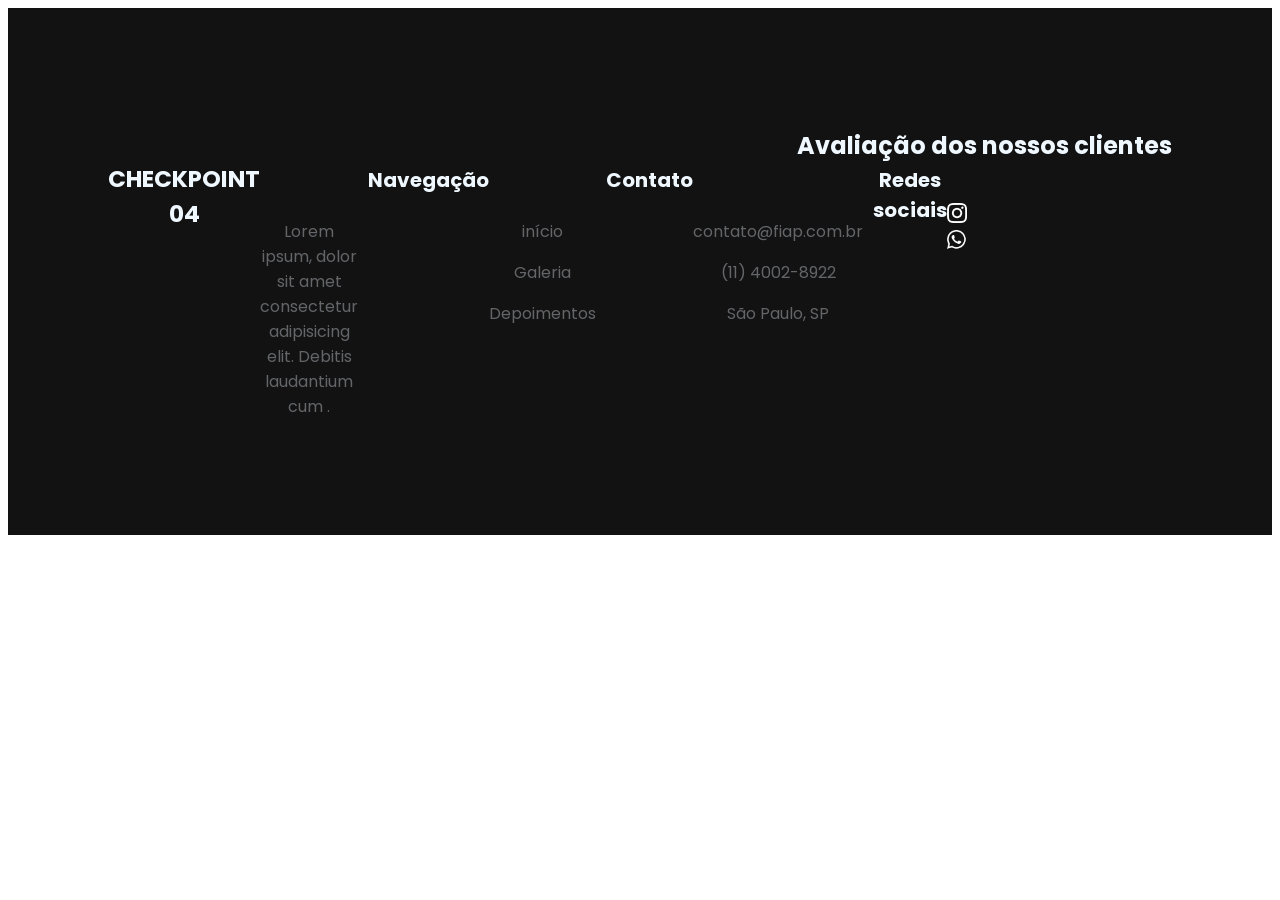
<file: CP4 - grid-layout/index.html>
<!DOCTYPE html>
<html lang="en">
<head>
    <meta charset="UTF-8">
    <meta name="viewport" content="width=device-width, initial-scale=1.0">
    <title>CP4</title>
    <link rel="stylesheet" href="style.css">
</head>
<body>
    <header></header>
    <main>
   
    </main>
    <footer>
        <h2>Avaliação dos nossos clientes</h2>
    <article>
        <section class="final">
            <div class="titulos">
                <h3>CHECKPOINT 04</h3>
            </div>
                <div class="infosfinal">
                    <p>Lorem ipsum, dolor sit amet consectetur adipisicing elit. Debitis laudantium cum .</p>
                </div>
            <div class="titulos">
                <h4>Navegação</h4>
            </div>
                <div class="infosfinal">
                    <p>início</p>
                    <p>Galeria</p>
                    <p>Depoimentos</p>
                </div>
            <div class="titulos">
                <h4>Contato</h4>
            </div>
                <div class="infosfinal">
                    <p>contato@fiap.com.br</p>
                    <p>(11) 4002-8922</p>
                    <p>São Paulo, SP</p>
                </div>
            <div class="titulos">
                <h4>Redes sociais</h4>
            </div>
                <div class="infosfinal">
                    <img src="./images/instagram.png" alt="logo instagram">
                    <img src="./images/whatsapp.png" alt="logo whatsapp">
                </div>
        </section>       
    </article>
    </footer>
</body>
</html>
</file>
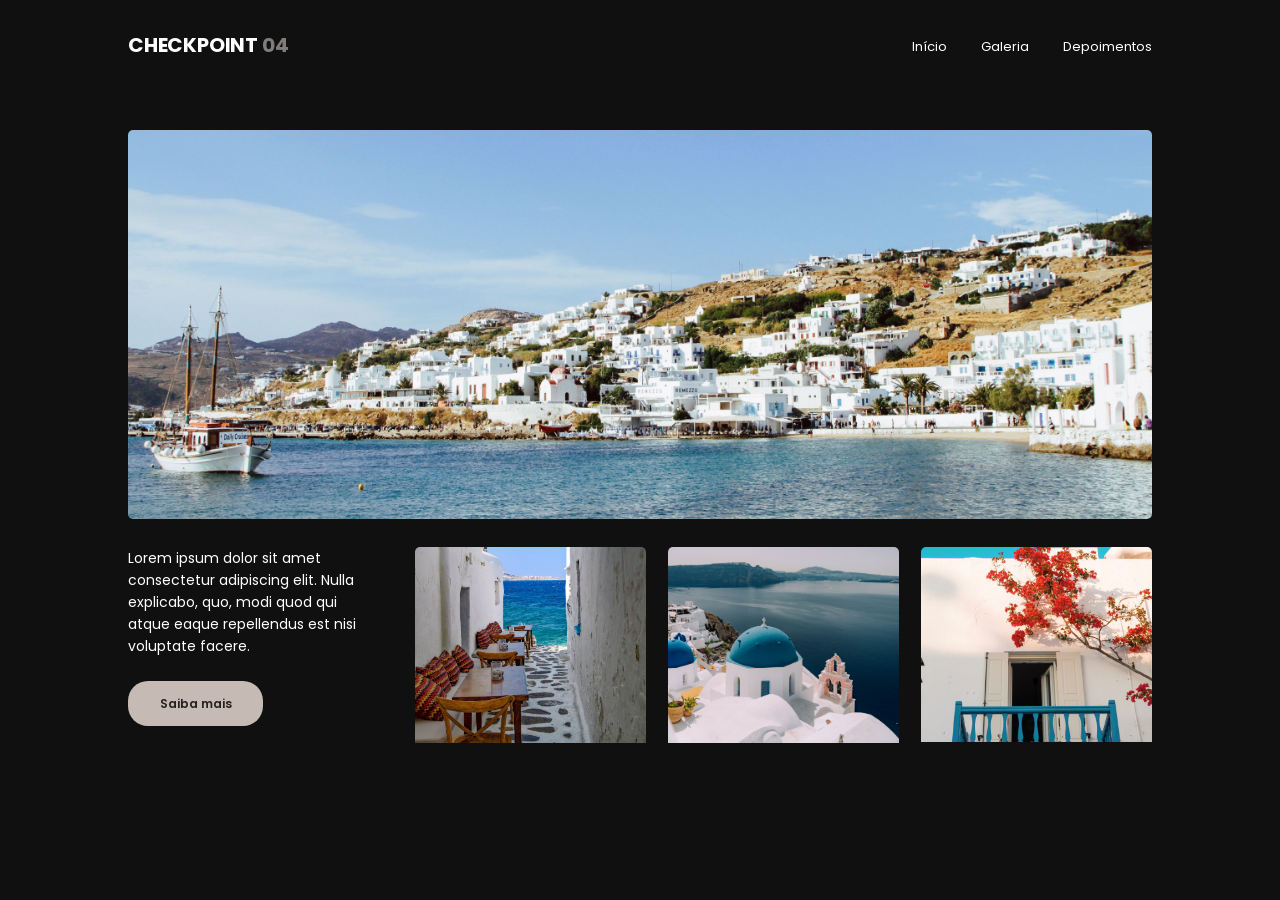
<file: CP4 - grid-layout/primeira imagem/index.html>
<!DOCTYPE html>
<html lang="pt-BR">
<head>
    <meta charset="UTF-8">
    <meta name="viewport" content="width=device-width, initial-scale=1.0">
    <title>Checkpoint 04</title>
    <link rel="stylesheet" href="style.css">
</head>
<body>
    <header>
        <h1>CHECKPOINT <span>04</span></h1>

        <nav>
            <a href="#inicio">Início</a>
            <a href="#galeria">Galeria</a>
            <a href="#depoimentos">Depoimentos</a>
        </nav>
    </header>

    <main>
        <img id="inicio" class="imagem-grande" src="../images/banner/01.jpg" alt="Imagem da paisagem">

        <section id="galeria" class="parte-inferior">
            <div class="texto">
                <p>
                    Lorem ipsum dolor sit amet<br>
                    consectetur adipiscing elit. Nulla<br>
                    explicabo, quo, modi quod qui<br>
                    atque eaque repellendus est nisi<br>
                    voluptate facere.
                </p>
                <button>Saiba mais</button>
            </div>

            <img class="foto" src="../images/banner/04.jpg" alt="Imagem da galeria">
            <img class="foto" src="../images/banner/03.jpg" alt="Imagem da galeria">
            <img class="foto" src="../images/banner/02.jpg" alt="Imagem da galeria">
        </section>
    </main>
</body>
</html>
</file>
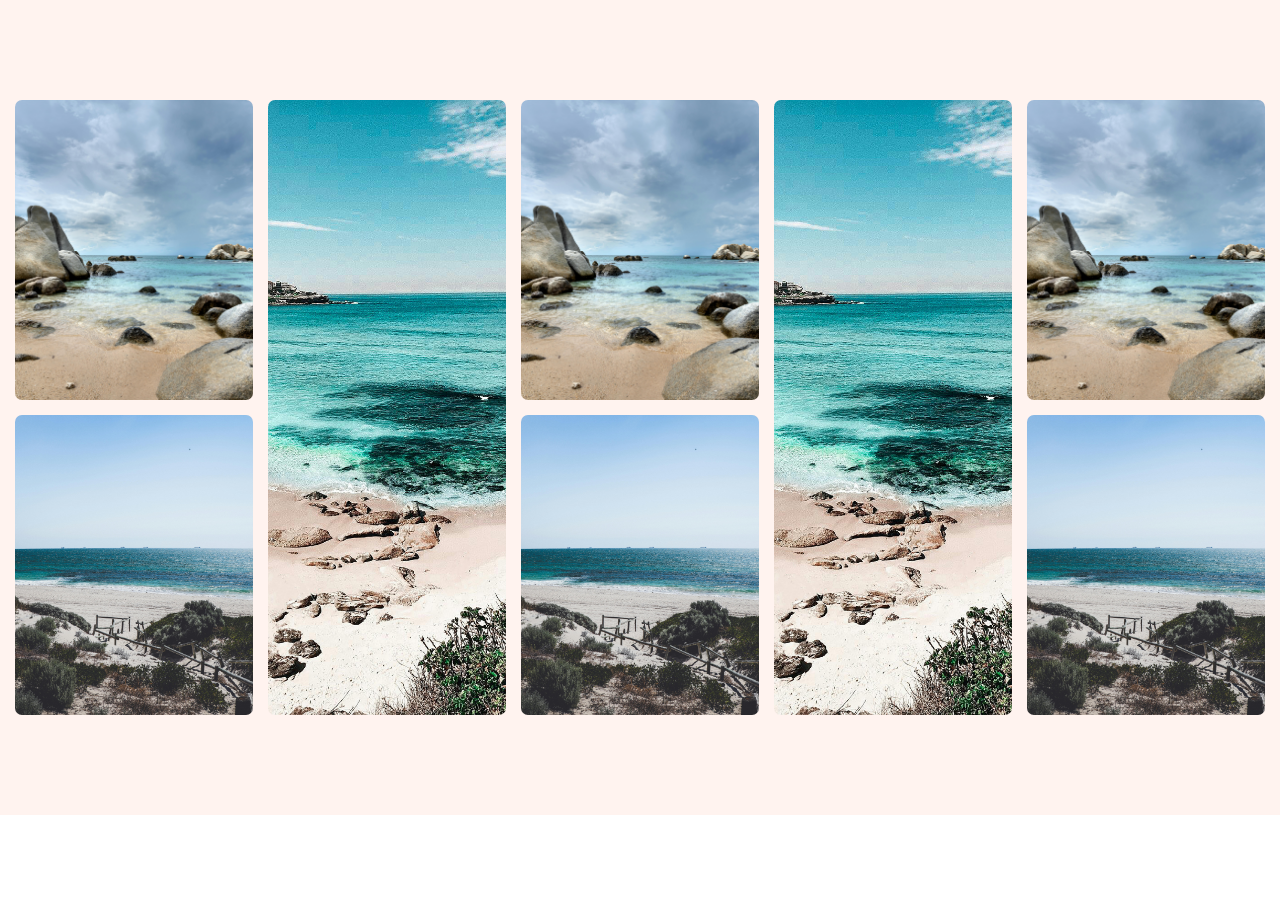
<file: CP4 - grid-layout/segunda imagem/index.html>
<!DOCTYPE html>
<html lang="en">

<head>
    <meta charset="UTF-8">
    <meta name="viewport" content="width=device-width, initial-scale=1.0">
    <title>Document</title>
    <link rel="stylesheet" href="./css/reset.css">
    <link rel="stylesheet" href="./css/style.css">
</head>

<body>


    <section class="praia">
        <img src="../images/sea/01.jpg" class="img praia-1" alt="Praia com rochas">
        <img src="../images/sea/02.jpg" class="img praia-2" alt="Vista da praia">
        <img src="../images/sea/03.jpg" class="img praia-3" alt="Praia vista de cima">
        <img src="../images/sea/01.jpg" class="img praia-1" alt="Praia com rochas">
        <img src="../images/sea/02.jpg" class="img praia-2" alt="Vista da praia">
        <img src="../images/sea/03.jpg" class="img praia-3" alt="Praia vista de cima">
        <img src="../images/sea/01.jpg" class="img praia-1" alt="Praia com rochas">
        <img src="../images/sea/02.jpg" class="img praia-2" alt="Vista da praia">
    </section>


</body>

</html>
</file>
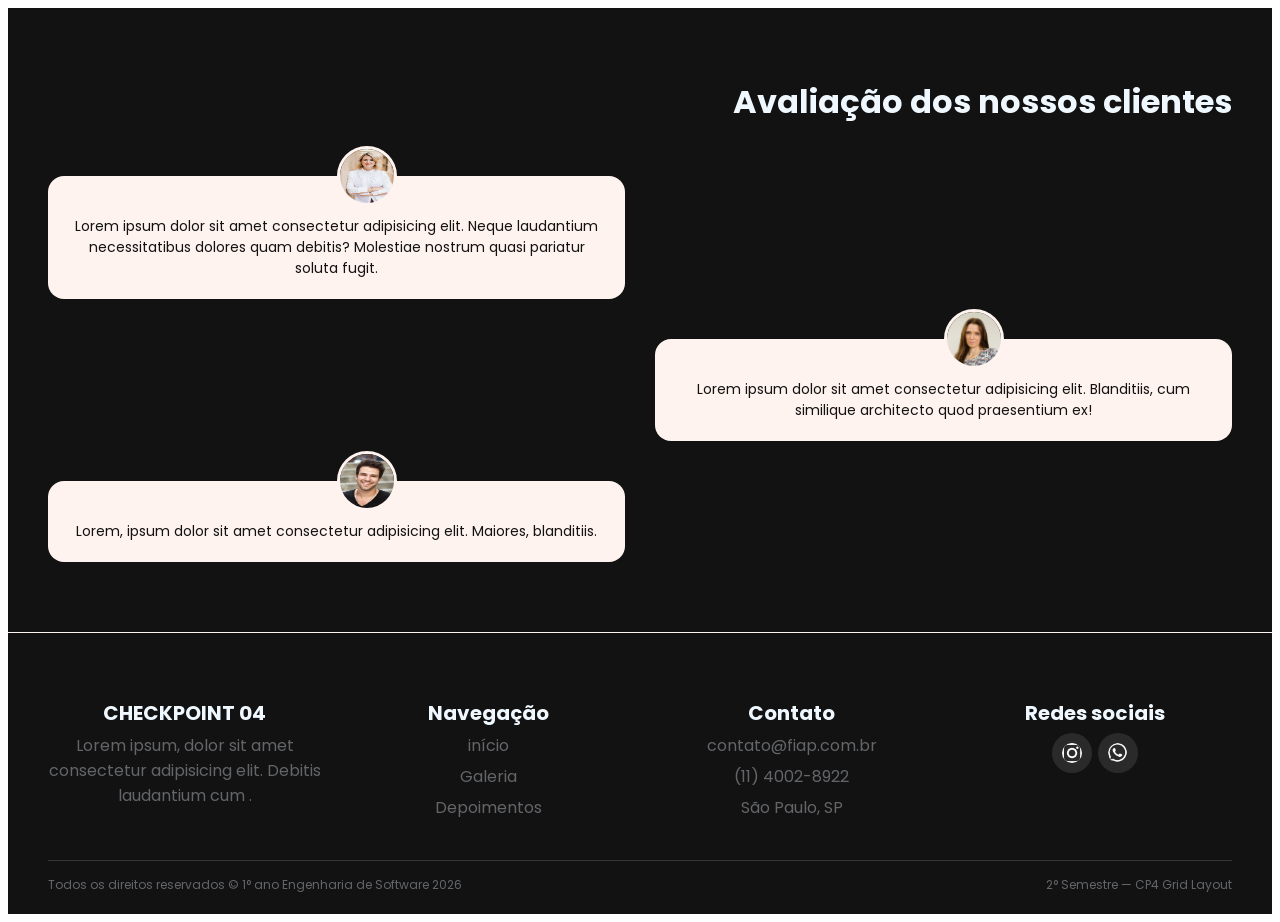
<file: CP4 - grid-layout/ultima imagem/index.html>
<!DOCTYPE html>
<html lang="en">
<head>
    <meta charset="UTF-8">
    <meta name="viewport" content="width=device-width, initial-scale=1.0">
    <title>CP4</title>
    <link rel="stylesheet" href="style.css">
</head>
<body>
    <header></header>
    <main>
        <section class="avaliacao">
            <h2>Avaliação dos nossos clientes</h2>
            <div class="card">
                <article class="depoimento primeiro">
                    <img src="../images/users/01.jpg" alt="foto do cliente" class="fotocliente">
                    <p>Lorem ipsum dolor sit amet consectetur adipisicing elit. Neque laudantium necessitatibus dolores quam debitis? Molestiae nostrum quasi pariatur soluta fugit.</p>
                </article>

                <article class="depoimento meio">
                    <img src="../images/users/02.jpg" alt="foto do cliente" class="fotocliente">
                    <p>Lorem ipsum dolor sit amet consectetur adipisicing elit. Blanditiis, cum similique architecto quod praesentium ex!</p>
                </article>

                <article class="depoimento ultimo">
                    <img src="../images/users/03.jpg" alt="Foto de cliente" class="fotocliente">
                    <p>Lorem, ipsum dolor sit amet consectetur adipisicing elit. Maiores, blanditiis.</p>
                </article>
            </div>
        </section>
    </main>
    <footer>
        <section class="final">
            <div>
                <h3 class="titulos">CHECKPOINT 04</h3>
                <div class="infosfinal">
                    <p>Lorem ipsum, dolor sit amet consectetur adipisicing elit. Debitis laudantium cum .</p>
                </div>
            </div>    
            <div>
                <h4 class="titulos">Navegação</h4>
                <div class="infosfinal">
                    <p>início</p>
                    <p>Galeria</p>
                    <p>Depoimentos</p>
                </div>
            </div>
            <div>
                <h4 class="titulos">Contato</h4>    
                <div class="infosfinal">
                    <p>contato@fiap.com.br</p>
                    <p>(11) 4002-8922</p>
                    <p>São Paulo, SP</p>
                </div>
            </div>    
            <div>
                <h4 class="titulos">Redes sociais</h4>
                <div class="infosfinal redes">
                    <img src="../images/instagram.png" alt="logo instagram">
                    <img src="../images/whatsapp.png" alt="logo whatsapp">
                </div>
            </div>    
        </section>
        <div class="rodape">        
            <p class="copyright">Todos os direitos reservados © 1° ano Engenharia de Software 2026</p>
            <p class="semestre">2° Semestre — CP4 Grid Layout</p>
        </div>
    </footer>
</body>
</html>
</file>
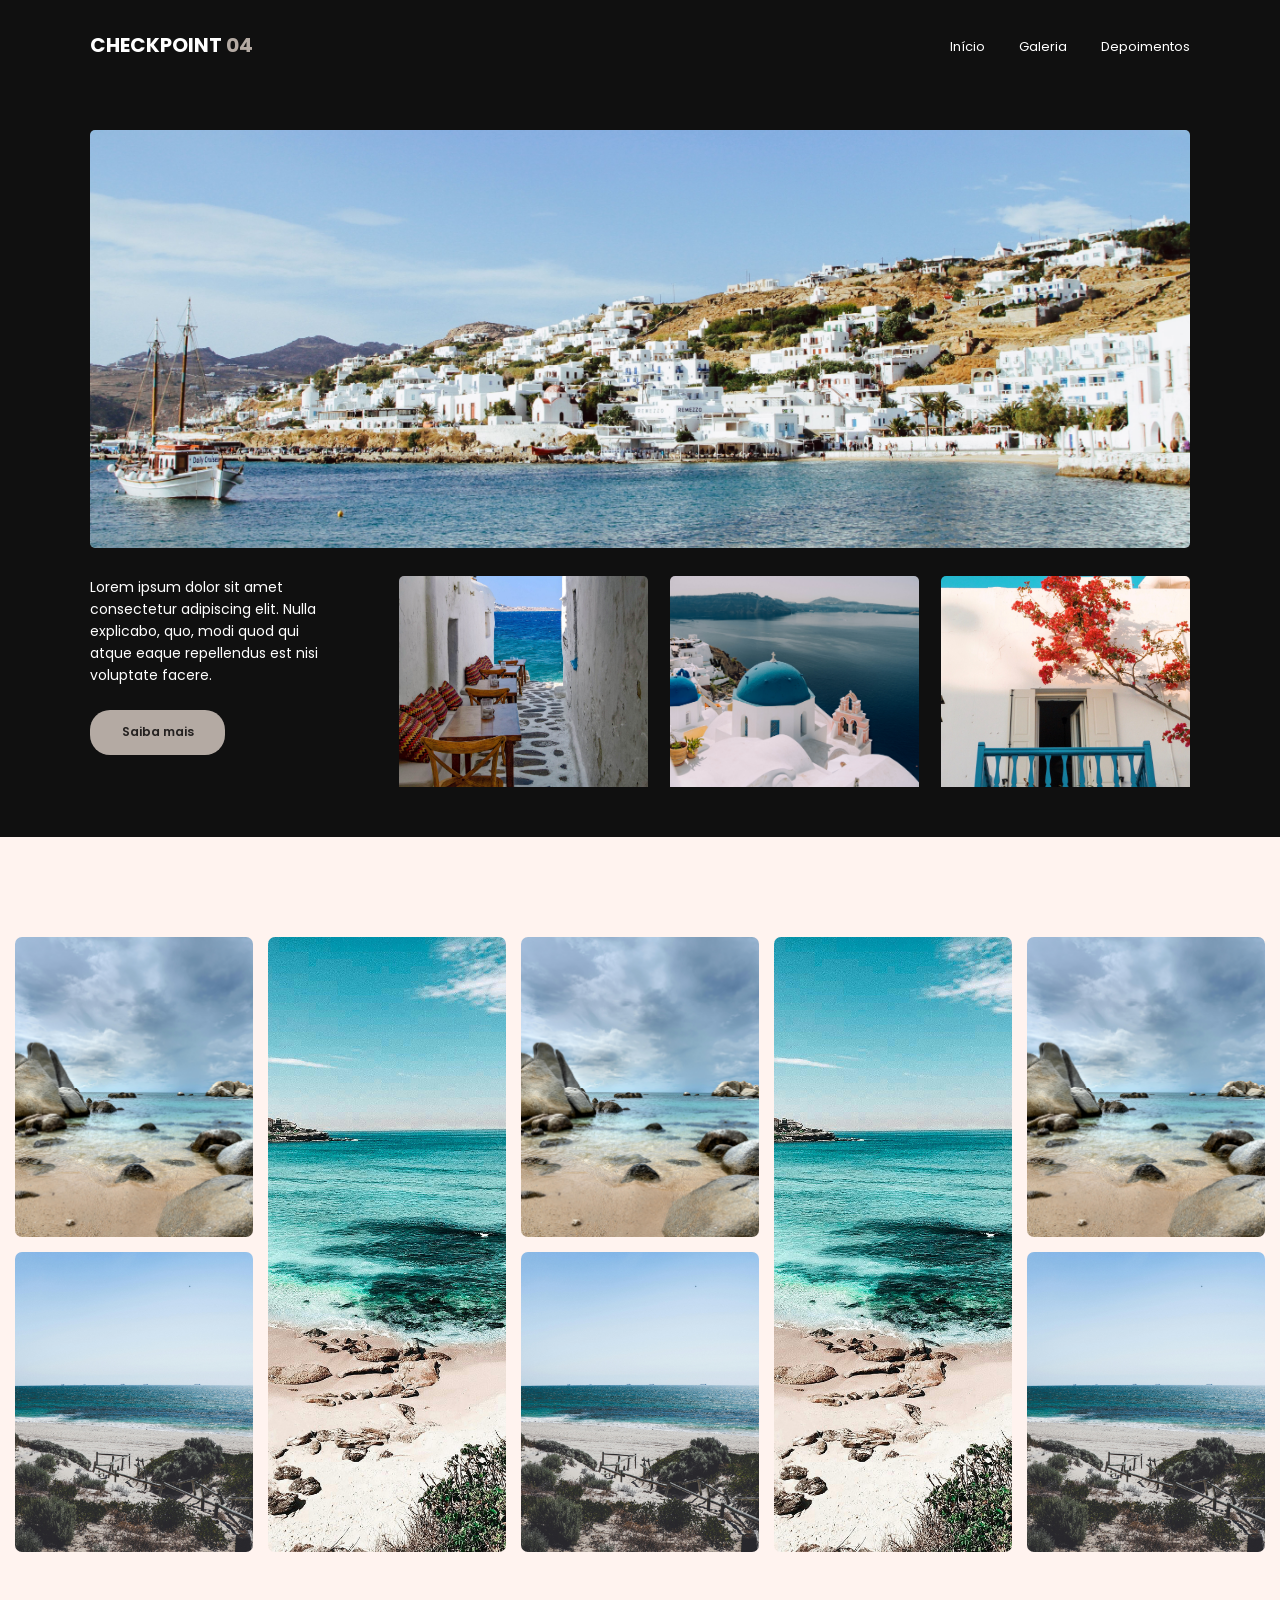
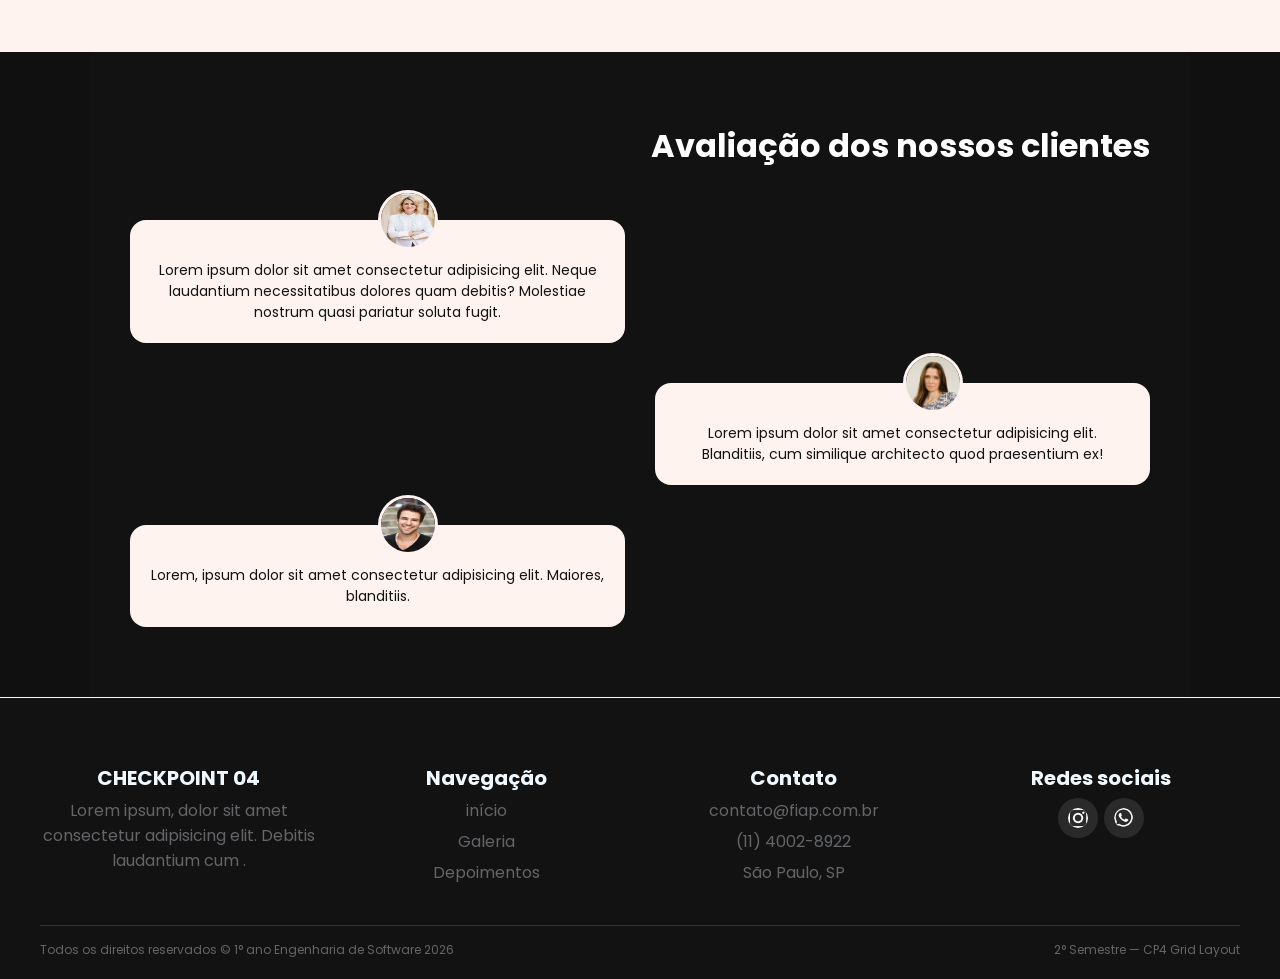
<file: projeto/tela.html>
<!DOCTYPE html>
<html lang="pt-BR">
<head>
    <meta charset="UTF-8">
    <meta name="viewport" content="width=device-width, initial-scale=1.0">
    <title>Checkpoint 04</title>
    <link rel="stylesheet" href="css/style.css">
</head>
<body>

<section id="tela-1">

    <header class="nav">
        <h1>CHECKPOINT <span>04</span></h1>

        <nav>
            <a href="#tela-1">Início</a>
            <a href="#tela-2">Galeria</a>
            <a href="#tela-3">Depoimentos</a>
        </nav>
    </header>

    <main>
        <img id="inicio" class="imagem-grande" src="../CP4 - grid-layout/images/banner/01.jpg" alt="Imagem da paisagem">

        <section id="galeria" class="parte-inferior">
            <div class="texto">
                <p>
                    Lorem ipsum dolor sit amet<br>
                    consectetur adipiscing elit. Nulla<br>
                    explicabo, quo, modi quod qui<br>
                    atque eaque repellendus est nisi<br>
                    voluptate facere.
                </p>
                <button>Saiba mais</button>
            </div>

            <img class="foto" src="../CP4 - grid-layout/images/banner/04.jpg" alt="Imagem da galeria">
            <img class="foto" src="../CP4 - grid-layout/images/banner/03.jpg" alt="Imagem da galeria">
            <img class="ultima-foto" src="../CP4 - grid-layout/images/banner/02.jpg" alt="Imagem da galeria">
        </section>
    </main>

</section>



<section id="tela-2">


    <section class="praia">
        <img src="../CP4 - grid-layout/images/sea/01.jpg" class="img praia-1" alt="Praia com rochas">
        <img src="../CP4 - grid-layout/images/sea/02.jpg" class="img praia-2" alt="Vista da praia">
        <img src="../CP4 - grid-layout/images/sea/03.jpg" class="img praia-3" alt="Praia vista de cima">
        <img src="../CP4 - grid-layout/images/sea/01.jpg" class="img praia-1" alt="Praia com rochas">
        <img src="../CP4 - grid-layout/images/sea/02.jpg" class="img praia-2" alt="Vista da praia">
        <img src="../CP4 - grid-layout/images/sea/03.jpg" class="img praia-3" alt="Praia vista de cima">
        <img src="../CP4 - grid-layout/images/sea/01.jpg" class="img praia-1" alt="Praia com rochas">
        <img src="../CP4 - grid-layout/images/sea/02.jpg" class="img praia-2" alt="Vista da praia">
    </section>


</section>

    
<section id="tela-3">

        <main>
        <section class="avaliacao">
            <h2>Avaliação dos nossos clientes</h2>
            <div class="card">
                <article class="depoimento primeiro">
                    <img src="/CP4 - grid-layout/images/users/01.jpg" alt="foto do cliente" class="fotocliente">
                    <p>Lorem ipsum dolor sit amet consectetur adipisicing elit. Neque laudantium necessitatibus dolores quam debitis? Molestiae nostrum quasi pariatur soluta fugit.</p>
                </article>

                <article class="depoimento meio">
                    <img src="/CP4 - grid-layout/images/users/02.jpg" alt="foto do cliente" class="fotocliente">
                    <p>Lorem ipsum dolor sit amet consectetur adipisicing elit. Blanditiis, cum similique architecto quod praesentium ex!</p>
                </article>

                <article class="depoimento ultimo">
                    <img src="/CP4 - grid-layout/images/users/03.jpg" alt="Foto de cliente" class="fotocliente">
                    <p>Lorem, ipsum dolor sit amet consectetur adipisicing elit. Maiores, blanditiis.</p>
                </article>
            </div>
        </section>
    </main>
    <footer>
        <section class="final">
            <div>
                <h3 class="titulos">CHECKPOINT 04</h3>
                <div class="infosfinal">
                    <p>Lorem ipsum, dolor sit amet consectetur adipisicing elit. Debitis laudantium cum .</p>
                </div>
            </div>    
            <div>
                <h4 class="titulos">Navegação</h4>
                <div class="infosfinal">
                    <p>início</p>
                    <p>Galeria</p>
                    <p>Depoimentos</p>
                </div>
            </div>
            <div>
                <h4 class="titulos">Contato</h4>    
                <div class="infosfinal">
                    <p>contato@fiap.com.br</p>
                    <p>(11) 4002-8922</p>
                    <p>São Paulo, SP</p>
                </div>
            </div>    
            <div>
                <h4 class="titulos">Redes sociais</h4>
                <div class="infosfinal redes">
                    <img src="../CP4 - grid-layout/images/instagram.png" alt="logo instagram">
                    <img src="../CP4 - grid-layout/images/whatsapp.png" alt="logo whatsapp">
                </div>
            </div>    
        </section>
        <div class="rodape">        
            <p class="copyright">Todos os direitos reservados © 1° ano Engenharia de Software 2026</p>
            <p class="semestre">2° Semestre — CP4 Grid Layout</p>
        </div>
    </footer>


</section>




</body>
</html>
</file>
<file: CP4 - grid-layout/style.css>
@import url('https://fonts.googleapis.com/css2?family=Poppins:ital,wght@0,100;0,200;0,300;0,400;0,500;0,600;0,700;0,800;0,900;1,100;1,200;1,300;1,400;1,500;1,600;1,700;1,800;1,900&display=swap');

* {
    font-family: "Poppins", sans-serif;
}


.container {
    padding: 70px 0;
}

footer {
    background-color: #121212;
    padding: 100px;
    margin: 0;
}

img {
    width: 20px;
    height: 20px;
}

.titulos {
    box-sizing: border-box;
    color: aliceblue;
    text-align: center;
    font-size: 20px;
    padding: 5px 0;
    margin-top: -70px;
}

h2{
    color: aliceblue;
    text-align: end;
}

h3{
    color: aliceblue;
}

.infosfinal {
    color: rgba(240, 248, 255, 0.363);
    box-sizing: border-box;
    text-align: center;
    padding-right: 10px;
    
}

.final {
    display: flex;
    justify-content: space-evenly;
}

article {
    display: grid;
    grid-template-columns: repeat(4, 1fr);
    gap: 25px;
    margin-top: 40px;
}
</file>
<file: CP4 - grid-layout/primeira imagem/style.css>
@import url('https://fonts.googleapis.com/css2?family=Poppins:ital,wght@0,100;0,200;0,300;0,400;0,500;0,600;0,700;0,800;0,900;1,100;1,200;1,300;1,400;1,500;1,600;1,700;1,800;1,900&display=swap');

* {
    margin: 0;
    padding: 0;
    box-sizing: border-box;
}

body {
    min-height: 100;
    background-color: #101010;
    color: #ffffff;
    font-family: "Poppins", Arial, sans-serif;
}

header,
main {
    width: min(80%, 1100px);
    margin: 0 auto;
}

header {
    height: 130px;
    display: flex;
    align-items: flex-start;
    justify-content: space-between;
    padding-top: 30px;
}

h1 {
    font-size: 20px;
    line-height: 30px;
    font-weight: 700;
    letter-spacing: -0.2px;
}

h1 span {
    color: #807c7a;
}

nav {
    display: flex;
    gap: 34px;
    padding-top: 7px;
}

nav a {
    color: white;
    text-decoration: none;
    font-size: 13px;
    font-weight: 400;
}

nav a:hover {
    color: #c9bdb5;
}

.imagem-grande {
    display: block;
    width: 100%;
    aspect-ratio: 608 / 231;
    border-radius: 5px;
    object-fit: cover;
}

.parte-inferior {
    display: grid;
    grid-template-columns: 1.15fr repeat(3, 1fr);
    gap: 22px;
    margin-top: 28px;
    overflow: hidden;
}

.texto p {
    font-size: 14px;
    line-height: 22px;
    font-weight: 400;
}

button {
    width: 135px;
    height: 45px;
    margin-top: 24px;
    border: none;
    border-radius: 20px;
    background-color: #c6bbb4;
    color: #242120;
    font-family: "Poppins", Arial, sans-serif;
    font-size: 12px;
    font-weight: 600;
    cursor: pointer;
}

button:hover {
    background-color: #ded5cf;
}

.foto {
    display: block;
    width: 100%;
    aspect-ratio: 137 / 116;
    border-radius: 5px 5px 0 0;
    object-fit: cover;
}

@media (max-width: 680px) {
    header,
    main {
        width: calc(100% - 32px);
    }

    header {
        height: auto;
        padding: 22px 0 35px;
    }

    .imagem-grande {
        width: 100%;
        height: auto;
        aspect-ratio: 608 / 231;
    }

    .parte-inferior {
        grid-template-columns: repeat(3, 1fr);
    }

    .foto {
        width: 100%;
    }
}

@media (max-width: 430px) {
    header {
        align-items: center;
    }

    h1 {
        font-size: 16px;
    }

    nav {
        gap: 12px;
    }

    nav a {
        font-size: 11px;
    }
}
</file>
<file: CP4 - grid-layout/segunda imagem/css/style.css>
:root {
    --off-white: #fff3ef
}

.img {
    width: 100%;
    height: 100%;
    object-fit: cover;
}


.praia {
    background-color: var(--off-white);
    padding: 100px 15px;
    display: grid;
    gap: 15px;
    grid-template-rows: repeat(2, 300px);
    grid-template-columns: repeat(auto-fit, minmax(180px, 1fr));
}

.praia-1 {
    grid-row: 1/2;
}

.praia-2 {
    grid-row: 2/3;
}

.praia-3 {
    grid-row: 1/3;
}

.praia .img {
    border-radius: 7px;
    transition: transform 0.3s ease;
}

.praia .img:hover {
    transform: scale(1.03);
}


@media (max-width: 600px) {
    .praia {
        padding: 100px 15px;
        gap: 15px;
        grid-template-columns: repeat(2, minmax(0, 1fr));
        grid-template-rows: repeat(4, 150px);
    }

    .praia-1 {
        grid-column: 1;
        grid-row: 1;
    }
 
    .praia-2 {
        grid-column: 1;
        grid-row: 2;
    }
 
    .praia-3 {
        grid-column: 2;
        grid-row: 1/3;
    }

    
}
 
@media (max-width: 1024px) {
    .praia{
        padding: 70px 30px;
    }
}
</file>
<file: CP4 - grid-layout/ultima imagem/style.css>
@import url('https://fonts.googleapis.com/css2?family=Poppins:ital,wght@0,100;0,200;0,300;0,400;0,500;0,600;0,700;0,800;0,900;1,100;1,200;1,300;1,400;1,500;1,600;1,700;1,800;1,900&display=swap');

* {
    font-family: "Poppins", sans-serif;
    box-sizing: border-box;
}
.avaliacao {
    background-color: #121212;
    padding: 70px 40px;
    display: grid;
    gap: 50px;
}
h2{
    color: aliceblue;
    text-align: right;
    font-size: 32px;
    margin: 0;
}

.card {
    display: grid;
    grid-template-columns: 1fr 1fr;
    gap: 40px 30px;
}

.primeiro {
    grid-column: 1;
    grid-row: 1;
}

.meio {
    grid-column: 2;
    grid-row: 2;
    margin-top: 0;
}

.ultimo {
    grid-column: 1;
    grid-row: 3;
}

.depoimento {
    position: relative;
    background-color: #fff3ef;
    border-radius: 16px;
    padding: 40px 20px 20px;
    text-align: center; 
}

.depoimento p {
    color: #121212;
    font-size: 14px;
    margin: 0;
}

.fotocliente {
    width: 60px;
    height: 60px;
    border-radius: 50%;
    position: absolute;
    top: -30px;
    left: 50%;
    border: 3px solid #fff3ef;
}

footer {
    background-color: #121212;
    padding: 60px 40px 20px;
    border-top: 1px solid #fff3ef;
}

.final {
    display: grid;
    grid-template-columns: repeat(4, 1fr);
    gap: 30px;
}

.titulos {
    box-sizing: border-box;
    color: aliceblue;
    text-align: center;
    font-size: 20px;
    padding: 5px 0;
    margin: 0;
}

.infosfinal {
    color: rgba(240, 248, 255, 0.363);
    text-align: center;
    display: grid;
    gap: 6px;   
}

.infosfinal p {
    margin: 0;
}

.redes {
    grid-auto-flow: column;
    justify-content: center;
}

.redes img {
    width: 40px;
    height: 40px;
    padding: 10px;
    border-radius: 50%;
    background-color: rgba(255, 255, 255, 0.1);
}

.rodape {
    display: grid;
    grid-template-columns: 1fr 1fr;
    margin-top: 40px;
    padding-top: 15px;
    border-top: 1px solid rgba(255, 255, 255, 0.15);
    font-size: 12px;
    color: rgba(240, 248, 255, 0.363);
}

.copyright {
    text-align: left;
    margin: 0;
}

.semestre {
    text-align: right;
    margin: 0;
}

@media (max-width: 600px) {
    .card {
        grid-template-columns: 1fr;
    }

    .primeiro,
    .meio,
    .ultimo {
        grid-column: 1;
        grid-row: auto;
    }

    .final {
        grid-template-columns: 1fr;
        gap: 40px;
    }
    .rodape {
        grid-template-columns: 1fr;
        text-align: center;
        gap: 6px;
    }
    .copyright,
    .semestre {
        text-align: center;
    }
}
</file>
<file: projeto/css/style.css>
/* tela 1 */

@import url('https://fonts.googleapis.com/css2?family=Poppins:ital,wght@0,100;0,200;0,300;0,400;0,500;0,600;0,700;0,800;0,900;1,100;1,200;1,300;1,400;1,500;1,600;1,700;1,800;1,900&display=swap');

:root{
    --preto: #121212;
    --off-white: #fff3ef; 
    --cinza: #b4aaa3; 
}


* {
    margin: 0;
    padding: 0;
    box-sizing: border-box;
}

body {
    height: 100;
    background-color: #101010;
    color: #ffffff;
    font-family: "Poppins", Arial, sans-serif;
}

html {
    scroll-behavior: smooth;
}

header,
main {
    width: 1100px;
    margin: 0 auto;
}

header {
    height: 130px;
    display: flex;
    align-items: flex-start;
    justify-content: space-between;
    padding-top: 30px;
    background-color: #101010;
}

h1 {
    font-size: 20px;
    line-height: 30px;
    font-weight: 700;
}

h1 span {
    color: var(--cinza);
}

nav {
    display: flex;
    gap: 34px;
    padding-top: 7px;
}

nav a {
    color: white;
    text-decoration: none;
    font-size: 13px;
    font-weight: 400;
}

nav a:hover {
    color: #c9bdb5;
}

.imagem-grande {
    display: block;
    width: 100%;
    aspect-ratio: 608 / 231;
    border-radius: 5px;
    object-fit: cover;
}

.parte-inferior {
    display: grid;
    grid-template-columns: 1.15fr repeat(3, 1fr);
    gap: 22px;
    margin-top: 28px;
    overflow: hidden;
}

.texto p {
    font-size: 14px;
    line-height: 22px;
    font-weight: 400;
}

button {
    width: 135px;
    height: 45px;
    margin-top: 24px;
    border: none;
    border-radius: 20px;
    background-color: var(--cinza);
    color: #242120;
    font-family: "Poppins", Arial, sans-serif;
    font-size: 12px;
    font-weight: 600;
}

button:hover {
    background-color: #ded5cf;
}

.foto {
    display: block;
    width: 100%;
    aspect-ratio: 137 / 116;
    border-radius: 5px 5px 0 0;
    object-fit: cover;
}


.ultima-foto {
    display: block;
    width: 100%;
    aspect-ratio: 137 / 116;
    border-radius: 5px 5px 0 0;
    object-fit: cover;
    margin-bottom: 50px;
}

@media (max-width: 600px) {
    header,
    main {
        width: calc(100% - 32px);
    }

    header {
        height: auto;
        padding: 22px 0 35px;
    }

    .imagem-grande {
        width: 100%;
        height: auto;
        aspect-ratio: 608 / 231;
    }

    .parte-inferior {
        grid-template-columns: repeat(3, 1fr);
    }

    .foto {
        width: 100%;
    }
}


/* tela 2 */

.img {
    width: 100%;
    height: 100%;
    object-fit: cover;
}


.praia {
    background-color: var(--off-white);
    padding: 100px 15px;
    display: grid;
    gap: 15px;
    grid-template-rows: repeat(2, 300px);
    grid-template-columns: repeat(auto-fit, minmax(180px, 1fr));
}

.praia-1 {
    grid-row: 1/2;
}

.praia-2 {
    grid-row: 2/3;
}

.praia-3 {
    grid-row: 1/3;
}

.praia .img {
    border-radius: 7px;
    transition: transform 0.3s ease;
}

.praia .img:hover {
    transform: scale(1.03);
}


@media (max-width: 600px) {
    .praia {
        padding: 100px 15px;
        gap: 15px;
        grid-template-columns: repeat(2, minmax(0, 1fr));
        grid-template-rows: repeat(4, 150px);
    }

    .praia-1 {
        grid-column: 1;
        grid-row: 1;
    }
 
    .praia-2 {
        grid-column: 1;
        grid-row: 2;
    }
 
    .praia-3 {
        grid-column: 2;
        grid-row: 1/3;
    }

    
}
 
@media (max-width: 1024px) {
    .praia{
        padding: 70px 30px;
    }
}








/* tela 3 */


@import url('https://fonts.googleapis.com/css2?family=Poppins:ital,wght@0,100;0,200;0,300;0,400;0,500;0,600;0,700;0,800;0,900;1,100;1,200;1,300;1,400;1,500;1,600;1,700;1,800;1,900&display=swap');

* {
    font-family: "Poppins", sans-serif;
    box-sizing: border-box;
}
.avaliacao {
    background-color: #121212;
    padding: 70px 40px;
    display: grid;
    gap: 50px;
}
h2{
    color: #ffffff;
    text-align: right;
    font-size: 32px;
    margin: 0;
}

.card {
    display: grid;
    grid-template-columns: 1fr 1fr;
    gap: 40px 30px;
}

.primeiro {
    grid-column: 1;
    grid-row: 1;
}

.meio {
    grid-column: 2;
    grid-row: 2;
    margin-top: 0;
}

.ultimo {
    grid-column: 1;
    grid-row: 3;
}

.depoimento {
    position: relative;
    background-color: var(--off-white);
    border-radius: 16px;
    padding: 40px 20px 20px;
    text-align: center; 
}

.depoimento p {
    color: #121212;
    font-size: 14px;
    margin: 0;
}

.fotocliente {
    width: 60px;
    height: 60px;
    border-radius: 50%;
    position: absolute;
    top: -30px;
    left: 50%;
    border: 3px solid #fff3ef;
}

footer {
    background-color: #121212;
    padding: 60px 40px 20px;
    border-top: 1px solid #fff3ef;
}

.final {
    display: grid;
    grid-template-columns: repeat(4, 1fr);
    gap: 30px;
}

.titulos {
    box-sizing: border-box;
    color: aliceblue;
    text-align: center;
    font-size: 20px;
    padding: 5px 0;
    margin: 0;
}

.infosfinal {
    color: rgba(240, 248, 255, 0.363);
    text-align: center;
    display: grid;
    gap: 6px;   
}

.infosfinal p {
    margin: 0;
}

.redes {
    grid-auto-flow: column;
    justify-content: center;
}

.redes img {
    width: 40px;
    height: 40px;
    padding: 10px;
    border-radius: 50%;
    background-color: rgba(255, 255, 255, 0.1);
}

.rodape {
    display: grid;
    grid-template-columns: 1fr 1fr;
    margin-top: 40px;
    padding-top: 15px;
    border-top: 1px solid rgba(255, 255, 255, 0.15);
    font-size: 12px;
    color: rgba(240, 248, 255, 0.363);
}

.copyright {
    text-align: left;
    margin: 0;
}

.semestre {
    text-align: right;
    margin: 0;
}

@media (max-width: 600px) {
    .card {
        grid-template-columns: 1fr;
    }

    .primeiro,
    .meio,
    .ultimo {
        grid-column: 1;
        grid-row: auto;
    }

    .final {
        grid-template-columns: 1fr;
        gap: 40px;
    }
    .rodape {
        grid-template-columns: 1fr;
        text-align: center;
        gap: 6px;
    }
    .copyright,
    .semestre {
        text-align: center;
    }
}
</file>
